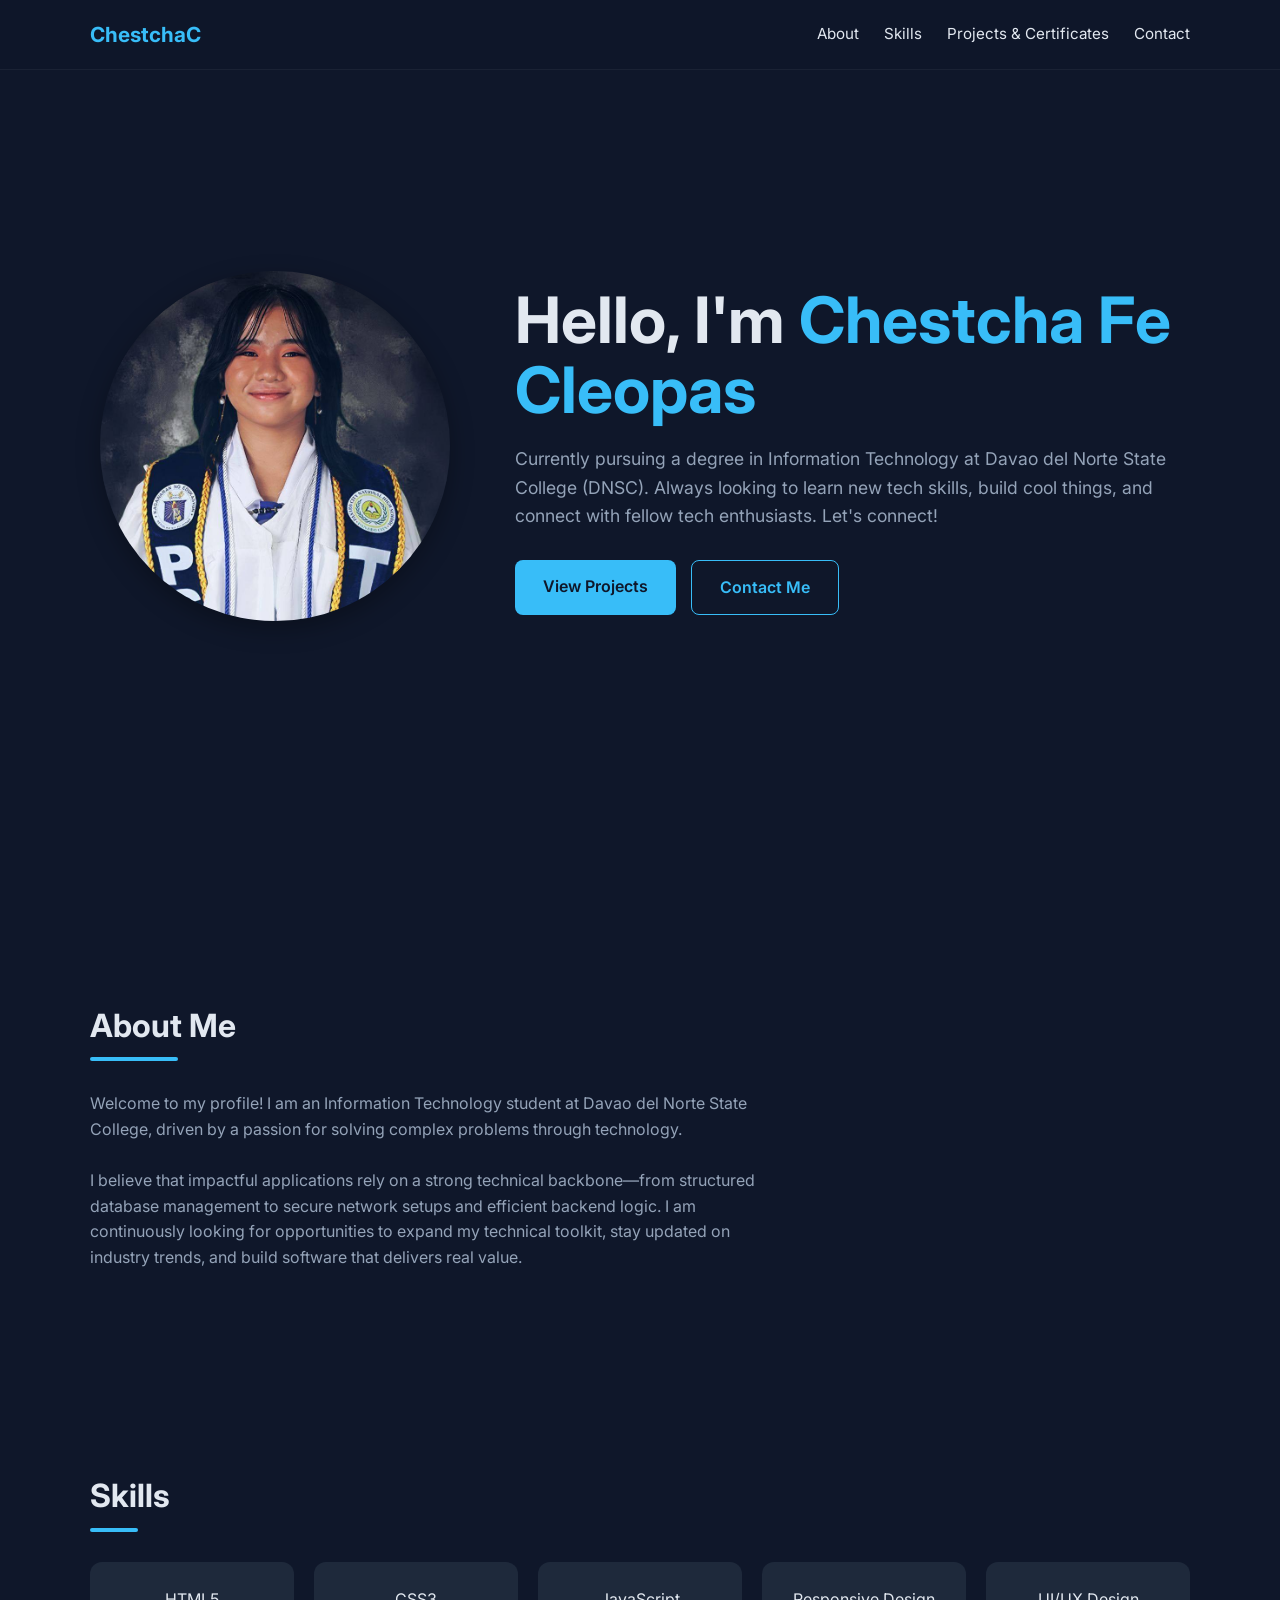
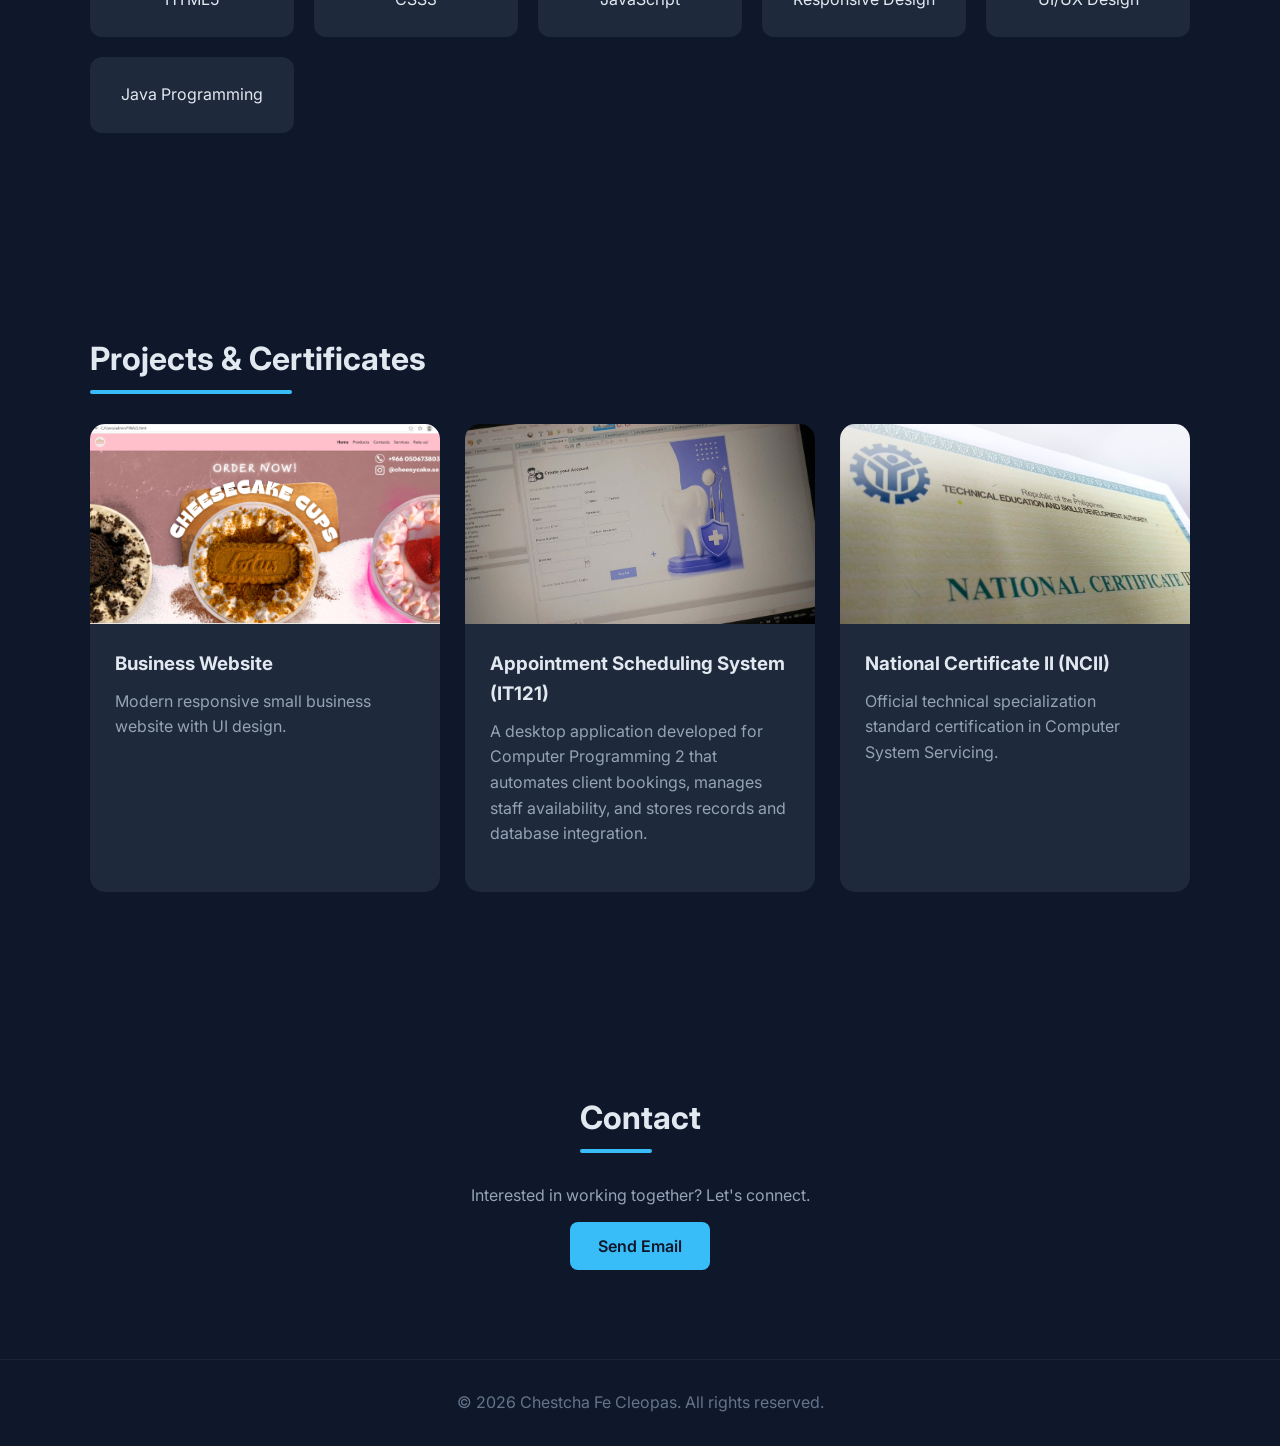
<file: index.html>
<!DOCTYPE html>
<html lang="en">

<head>
    <meta charset="UTF-8" />
    <meta name="viewport" content="width=device-width, initial-scale=1.0" />
    <title>Chestcha Fe G. Cleopas | Portfolio</title>
    <link rel="stylesheet" href="portfolio.css" />
    <link href="https://fonts.googleapis.com/css2?family=Inter:wght@300;400;500;600;700&display=swap" rel="stylesheet">

    <style>

    </style>
</head>

<body>

    <!-- Navbar -->
    <nav>
        <div class="container nav-content">
            <div class="logo">ChestchaC</div>

            <div class="nav-links">
                <a href="#about">About</a>
                <a href="#skills">Skills</a>
                <a href="#projects">Projects & Certificates</a>
                <a href="#contact">Contact</a>
            </div>
        </div>
    </nav>

    <!-- Hero -->
    <section class="hero">

        <div class="hero-image">
            <img src="492374883_666742789407537_8506896938262752161_n.jpg" alt="Cleopas Profile Picture">
        </div>

        <div class="container hero-content">
            
            <h1>Hello, I'm <span>Chestcha Fe Cleopas</span></h1>

            <p>
                Currently pursuing a degree in Information Technology at Davao del Norte State College (DNSC). 
                Always looking to learn new tech skills, build cool things, and connect with fellow tech enthusiasts. Let's connect!
            </p>

            <div class="buttons">
                <a href="#projects" class="btn btn-primary">View Projects</a>
                <a href="#contact" class="btn btn-secondary">Contact Me</a>
            </div>
        </div>
    </section>

    <!-- About -->
    <section id="about" class="about">
        <div class="container">
            <h2 class="section-title">About Me</h2>

            <p>
                Welcome to my profile! I am an Information Technology student at Davao del Norte State College, 
                driven by a passion for solving complex problems through technology.
            </p>
            <br>

            <p>
                I believe that impactful applications rely on a strong technical backbone—from structured database management to secure network setups and efficient backend logic. 
                I am continuously looking for opportunities to expand my technical toolkit, stay updated on industry trends, and build software that delivers real value.
            </p>
        </div>
    </section>

    <!-- Skills -->
    <section id="skills">
        <div class="container">
            <h2 class="section-title">Skills</h2>

            <div class="skills-grid">
                <div class="skill-card">HTML5</div>
                <div class="skill-card">CSS3</div>
                <div class="skill-card">JavaScript</div>
                <div class="skill-card">Responsive Design</div>
                <div class="skill-card">UI/UX Design</div>
                <div class="skill-card">Java Programming</div>
            </div>
        </div>
    </section>

    <!-- Projects -->
    <section id="projects">
        <div class="container">
            <h2 class="section-title">Projects & Certificates</h2>

            <div class="projects-grid">

                <div class="project-card">
                    <div class="project-image">
                        <img src="Screenshot 2026-05-30 180349.png" alt="Website">
                    </div>

                    <div class="project-content">
                        <h3>Business Website</h3>

                        <p>
                            Modern responsive small business website with UI design.
                        </p>

                    </div>
                </div>

                <div class="project-card">
                    <div class="project-image">
                        <img src="bdc3e766-6be7-4bba-8799-6f82deb15eca.jpg" alt="Project">
                    </div>

                    <div class="project-content">
                        <h3>Appointment Scheduling System (IT121)</h3>

                        <p>
                            A desktop application developed for Computer Programming 2 that automates client bookings, 
                            manages staff availability, and stores records and database integration.
                        </p>

                    </div>
                </div>

                <div class="project-card">
                    <div class="project-image">
                        <img src="nc2.png" alt="Certificate">
                    </div>

                    <div class="project-content">
                        <h3>National Certificate II (NCII)</h3>

                        <p>
                            Official technical specialization standard certification in Computer System Servicing.
                        </p>

                    </div>
                </div>

            </div>
        </div>
    </section>

    <!-- Contact -->
    <section id="contact" class="contact">
        <div class="container">

            <h2 class="section-title">Contact</h2>

            <p>
                Interested in working together? Let's connect.
            </p>

            <a href="mailto:cleopas.chestchafe@dnsc.edu.ph" class="btn btn-primary">
                Send Email
            </a>

        </div>
    </section>

    <!-- Footer -->
    <footer>
        © 2026 Chestcha Fe Cleopas. All rights reserved.
    </footer>

</body>

</html>
</file>
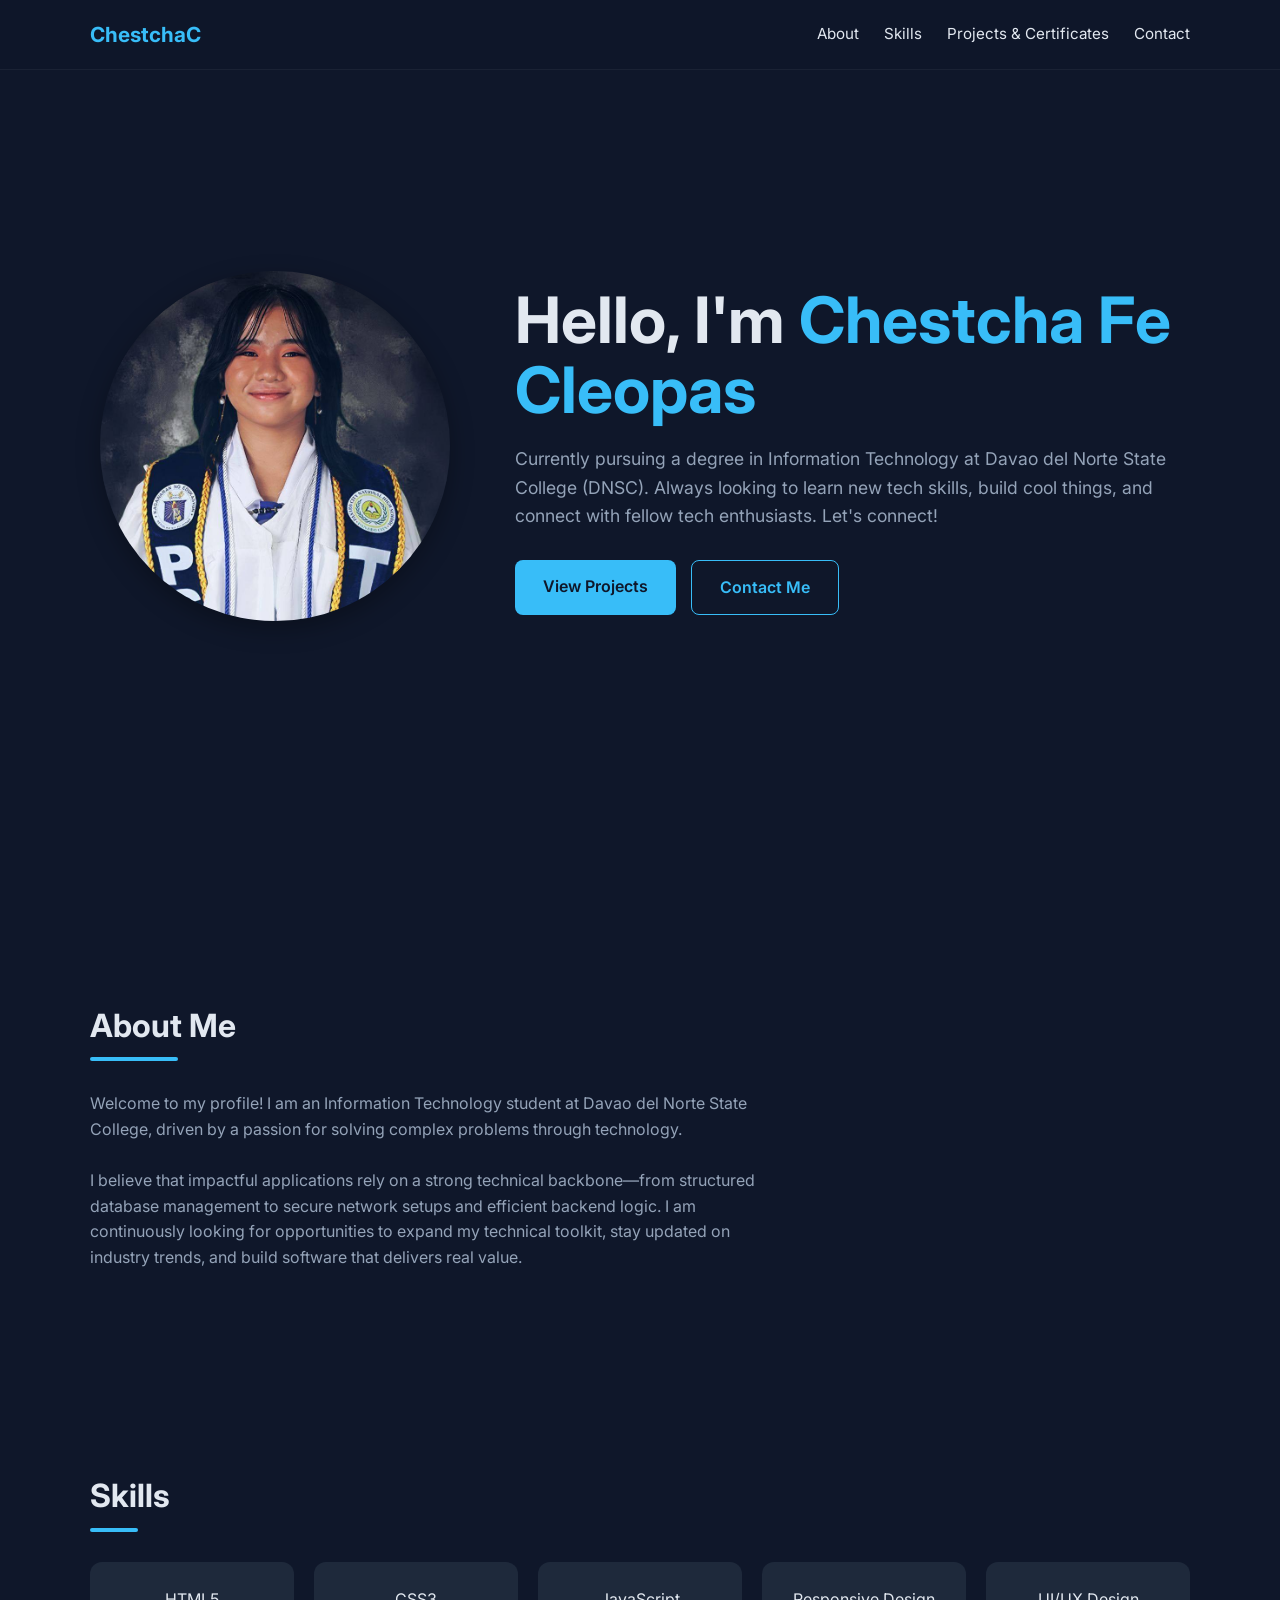
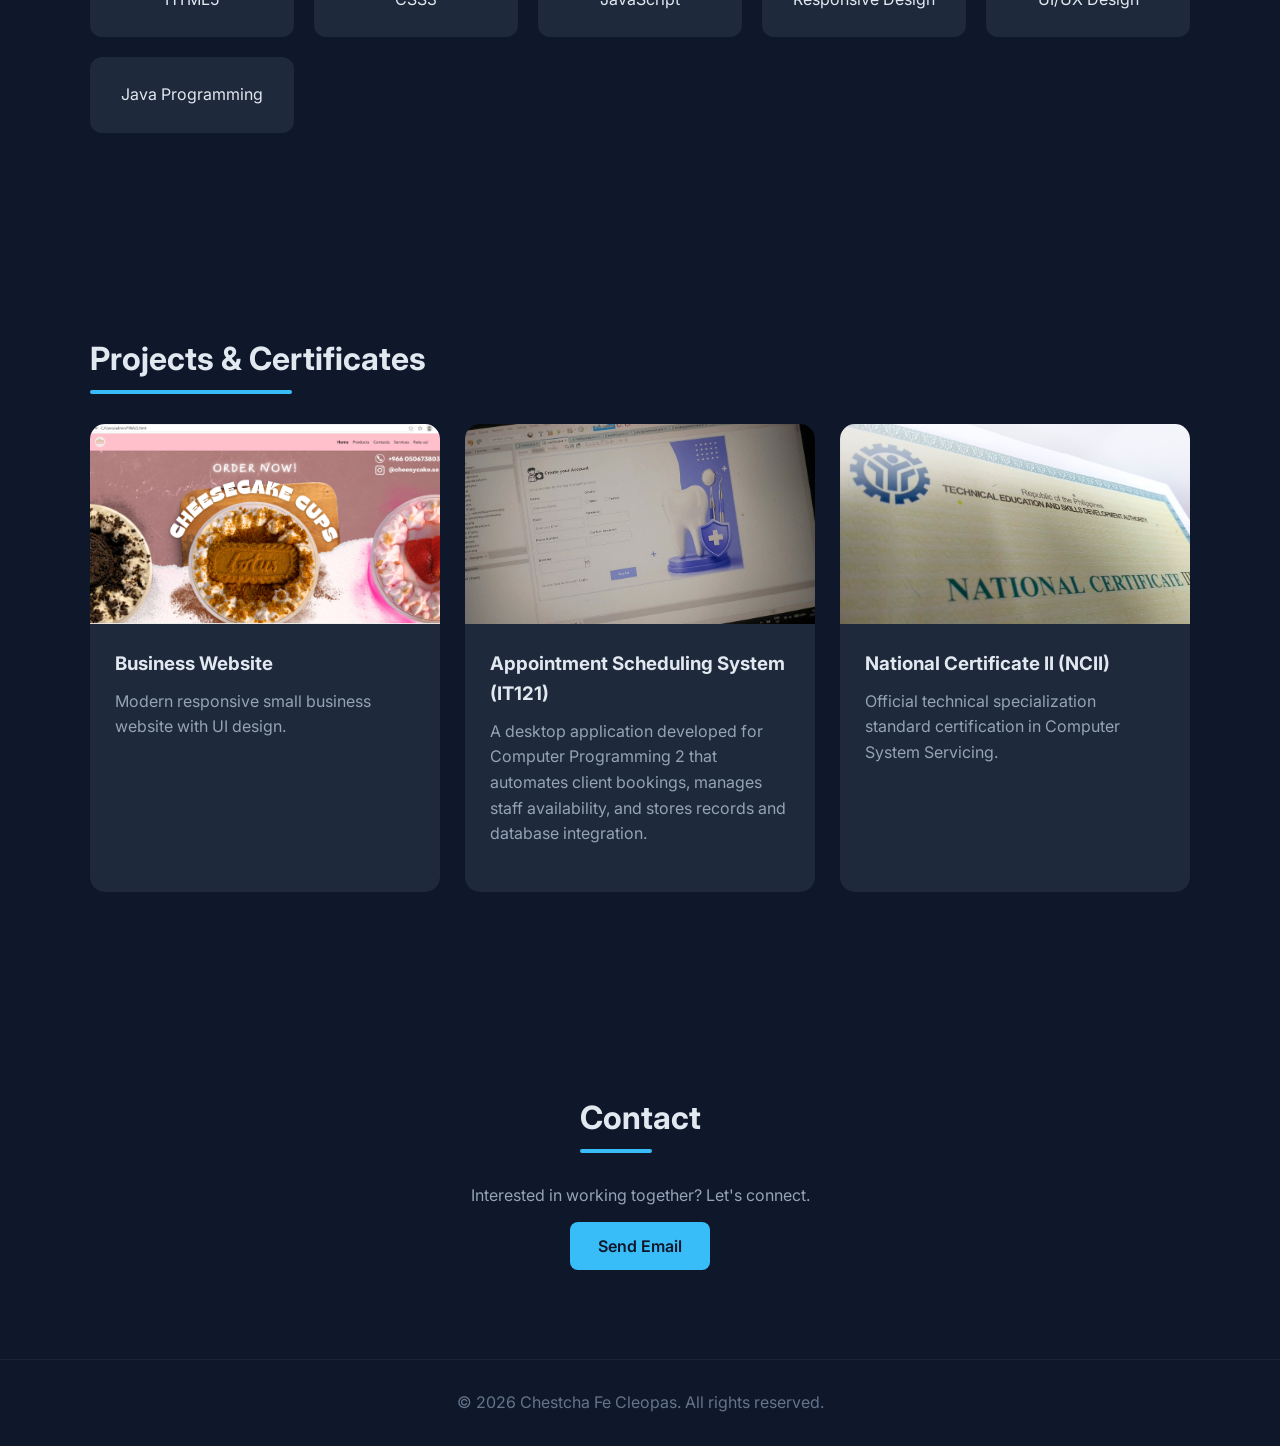
<file: portfolio.html>
<!DOCTYPE html>
<html lang="en">

<head>
    <meta charset="UTF-8" />
    <meta name="viewport" content="width=device-width, initial-scale=1.0" />
    <title>Chestcha Fe G. Cleopas | Portfolio</title>
    <link rel="stylesheet" href="portfolio.css" />
    <link href="https://fonts.googleapis.com/css2?family=Inter:wght@300;400;500;600;700&display=swap" rel="stylesheet">

    <style>

    </style>
</head>

<body>

    <!-- Navbar -->
    <nav>
        <div class="container nav-content">
            <div class="logo">ChestchaC</div>

            <div class="nav-links">
                <a href="#about">About</a>
                <a href="#skills">Skills</a>
                <a href="#projects">Projects & Certificates</a>
                <a href="#contact">Contact</a>
            </div>
        </div>
    </nav>

    <!-- Hero -->
    <section class="hero">

        <div class="hero-image">
            <img src="492374883_666742789407537_8506896938262752161_n.jpg" alt="Cleopas Profile Picture">
        </div>

        <div class="container hero-content">
            
            <h1>Hello, I'm <span>Chestcha Fe Cleopas</span></h1>

            <p>
                Currently pursuing a degree in Information Technology at Davao del Norte State College (DNSC). 
                Always looking to learn new tech skills, build cool things, and connect with fellow tech enthusiasts. Let's connect!
            </p>

            <div class="buttons">
                <a href="#projects" class="btn btn-primary">View Projects</a>
                <a href="#contact" class="btn btn-secondary">Contact Me</a>
            </div>
        </div>
    </section>

    <!-- About -->
    <section id="about" class="about">
        <div class="container">
            <h2 class="section-title">About Me</h2>

            <p>
                Welcome to my profile! I am an Information Technology student at Davao del Norte State College, 
                driven by a passion for solving complex problems through technology.
            </p>
            <br>

            <p>
                I believe that impactful applications rely on a strong technical backbone—from structured database management to secure network setups and efficient backend logic. 
                I am continuously looking for opportunities to expand my technical toolkit, stay updated on industry trends, and build software that delivers real value.
            </p>
        </div>
    </section>

    <!-- Skills -->
    <section id="skills">
        <div class="container">
            <h2 class="section-title">Skills</h2>

            <div class="skills-grid">
                <div class="skill-card">HTML5</div>
                <div class="skill-card">CSS3</div>
                <div class="skill-card">JavaScript</div>
                <div class="skill-card">Responsive Design</div>
                <div class="skill-card">UI/UX Design</div>
                <div class="skill-card">Java Programming</div>
            </div>
        </div>
    </section>

    <!-- Projects -->
    <section id="projects">
        <div class="container">
            <h2 class="section-title">Projects & Certificates</h2>

            <div class="projects-grid">

                <div class="project-card">
                    <div class="project-image">
                        <img src="Screenshot 2026-05-30 180349.png" alt="Website">
                    </div>

                    <div class="project-content">
                        <h3>Business Website</h3>

                        <p>
                            Modern responsive small business website with UI design.
                        </p>

                    </div>
                </div>

                <div class="project-card">
                    <div class="project-image">
                        <img src="bdc3e766-6be7-4bba-8799-6f82deb15eca.jpg" alt="Project">
                    </div>

                    <div class="project-content">
                        <h3>Appointment Scheduling System (IT121)</h3>

                        <p>
                            A desktop application developed for Computer Programming 2 that automates client bookings, 
                            manages staff availability, and stores records and database integration.
                        </p>

                    </div>
                </div>

                <div class="project-card">
                    <div class="project-image">
                        <img src="nc2.png" alt="Certificate">
                    </div>

                    <div class="project-content">
                        <h3>National Certificate II (NCII)</h3>

                        <p>
                            Official technical specialization standard certification in Computer System Servicing.
                        </p>

                    </div>
                </div>

            </div>
        </div>
    </section>

    <!-- Contact -->
    <section id="contact" class="contact">
        <div class="container">

            <h2 class="section-title">Contact</h2>

            <p>
                Interested in working together? Let's connect.
            </p>

            <a href="mailto:cleopas.chestchafe@dnsc.edu.ph" class="btn btn-primary">
                Send Email
            </a>

        </div>
    </section>

    <!-- Footer -->
    <footer>
        © 2026 Chestcha Fe Cleopas. All rights reserved.
    </footer>

</body>

</html>
</file>
<file: portfolio.css>
*{
      margin:0;
      padding:0;
      box-sizing:border-box;
    }

    html{
      scroll-behavior:smooth;
    }

    body{
      font-family:'Inter', sans-serif;
      background:#0f172a;
      color:#e2e8f0;
      line-height:1.6;
    }

    a{
      text-decoration:none;
      color:inherit;
    }

    .container{
      width:90%;
      max-width:1100px;
      margin:auto;
    }

    /* Navbar */
    nav{
      position:fixed;
      width:100%;
      top:0;
      background:rgba(15, 23, 42, 0.9);
      backdrop-filter:blur(10px);
      z-index:1000;
      border-bottom:1px solid rgba(255,255,255,0.05);
    }

    .nav-content{
      display:flex;
      justify-content:space-between;
      align-items:center;
      padding:18px 0;
    }

    .logo{
      font-size:1.3rem;
      font-weight:700;
      color:#38bdf8;
    }

    .nav-links{
      display:flex;
      gap:25px;
    }

    .nav-links a{
      transition:0.3s;
      font-size:0.95rem;
    }

    .nav-links a:hover{
      color:#38bdf8;
    }

    /* Hero */
    .hero{
      min-height:100vh;
      display:flex;
      align-items:center;
    }

    .hero-image img {
      width: 350px;              
      height: 350px;             
      object-fit: cover;        
      border-radius: 50%;        
      box-shadow: 0 8px 24px rgba(0, 0, 0, 0.3);
      margin-left: 100px;
    }

    .hero-content{
      max-width:700px;
    }

    .hero h1{
      font-size:4rem;
      line-height:1.1;
      margin-bottom:20px;
    }

    .hero h1 span{
      color:#38bdf8;
    }

    .hero p{
      font-size:1.1rem;
      color:#94a3b8;
      margin-bottom:30px;
    }

    .buttons{
      display:flex;
      gap:15px;
      flex-wrap:wrap;
    }

    .btn{
      padding:14px 28px;
      border-radius:8px;
      font-weight:600;
      transition:0.3s;
    }

    .btn-primary{
      background:#38bdf8;
      color:#0f172a;
    }

    .btn-primary:hover{
      background:#0ea5e9;
    }

    .btn-secondary{
      border:1px solid #38bdf8;
      color:#38bdf8;
    }

    .btn-secondary:hover{
      background:#38bdf8;
      color:#0f172a;
    }

    /* Sections */
    section{
      padding:100px 0;
    }

    .section-title{
      font-size:2rem;
      margin-bottom:40px;
      position:relative;
      display:inline-block;
    }

    .section-title::after{
      content:"";
      width:60%;
      height:4px;
      background:#38bdf8;
      position:absolute;
      left:0;
      bottom:-10px;
      border-radius:10px;
    }

    /* About */
    .about p{
      max-width:700px;
      color:#94a3b8;
      font-size:1rem;
    }

    /* Skills */
    .skills-grid{
      display:grid;
      grid-template-columns:repeat(auto-fit, minmax(180px, 1fr));
      gap:20px;
    }

    .skill-card{
      background:#1e293b;
      padding:25px;
      border-radius:12px;
      text-align:center;
      transition:0.3s;
    }

    .skill-card:hover{
      transform:translateY(-5px);
      background:#334155;
    }

    /* Projects */
    .projects-grid{
      display:grid;
      grid-template-columns:repeat(auto-fit, minmax(300px, 1fr));
      gap:25px;
    }

    .project-card{
      background:#1e293b;
      border-radius:15px;
      overflow:hidden;
      transition:0.3s;
    }

    .project-card:hover{
      transform:translateY(-8px);
    }

    .project-image{
      height:200px;
      background:linear-gradient(135deg,#38bdf8,#0ea5e9);
    }
    .project-image img {
    width: 100%;
    height: 100%;
    object-fit: cover;
    display: block;
}

    .project-content{
      padding:25px;
    }

    .project-content h3{
      margin-bottom:10px;
    }

    .project-content p{
      color:#94a3b8;
      margin-bottom:20px;
    }

    /* Contact */
    .contact{
      text-align:center;
    }

    .contact p{
      color:#94a3b8;
      margin-bottom:25px;
    }

    footer{
      text-align:center;
      padding:30px;
      border-top:1px solid rgba(255,255,255,0.05);
      color:#64748b;
    }

    /* Responsive */
    @media(max-width:768px){

      .hero h1{
        font-size:2.7rem;
      }

      .nav-links{
        gap:15px;
        font-size:0.9rem;
      }

      .buttons{
        flex-direction:column;
        align-items:flex-start;
      }
    }
</file>
